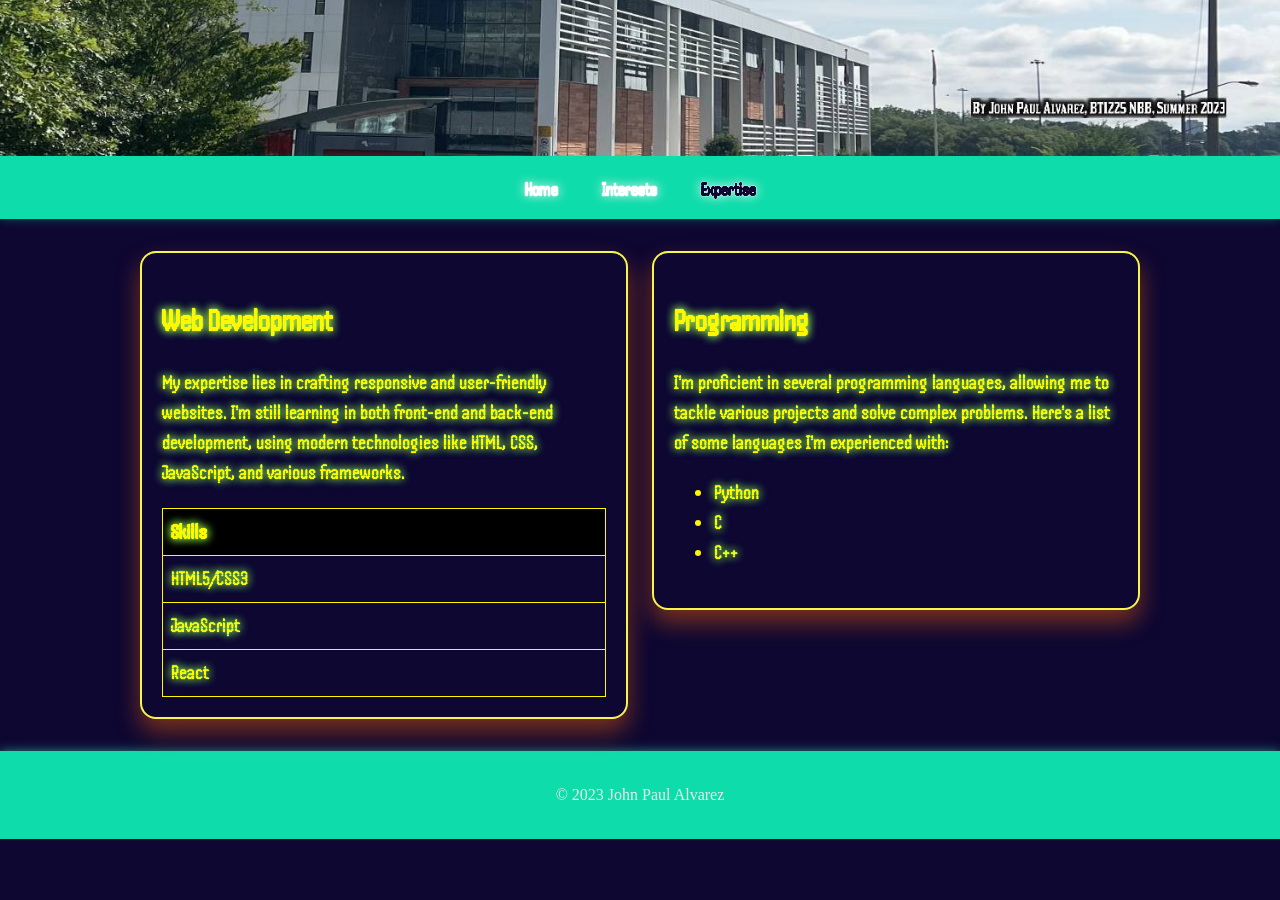
<file: expertise.html>
<!DOCTYPE html>
<html lang="en">

<head>
    <meta charset="UTF-8">
    <meta name="viewport" content="width=device-width, initial-scale=1.0">
    <link rel="stylesheet" href="styles.css">
    <style>
        @import url('https://fonts.googleapis.com/css2?family=Handjet&display=swap');
    </style>
    <title>John Paul - Expertise</title>
</head>

<body>
    <header>
    </header>

    <nav id="navMenu">
        <ul>
            <li><a href="index.html">Home</a></li>
            <li><a href="interests.html">Interests</a></li>
            <li><a href="expertise.html" class="active">Expertise</a></li>
        </ul>
    </nav>

    <div class="container3 expertise-layout">
        <aside class="WebDevelopment">
            <h2>Web Development</h2>
            <p>My expertise lies in crafting responsive and user-friendly websites. I'm still learning in both front-end
                and
                back-end development, using modern technologies like HTML, CSS, JavaScript, and various frameworks.</p>
            <table>
                <tr>
                    <th>Skills</th>

                </tr>
                <tr>
                    <td>HTML5/CSS3</td>

                </tr>
                <tr>
                    <td>JavaScript</td>

                </tr>
                <tr>
                    <td>React</td>

                </tr>
            </table>
        </aside>
        <main>
            <section class="programming">
                <h2>Programming</h2>
                <p>I'm proficient in several programming languages, allowing me to tackle various projects and solve
                    complex
                    problems. Here's a list of some languages I'm experienced with:</p>
                <ul>
                    <li>Python</li>
                    <li>C</li>
                    <li>C++</li>
                </ul>
            </section>
        </main>
    </div>
    <footer id="expFoot">
        <p>&copy; 2023 John Paul Alvarez</p>
    </footer>

</body>

</html>
</file>
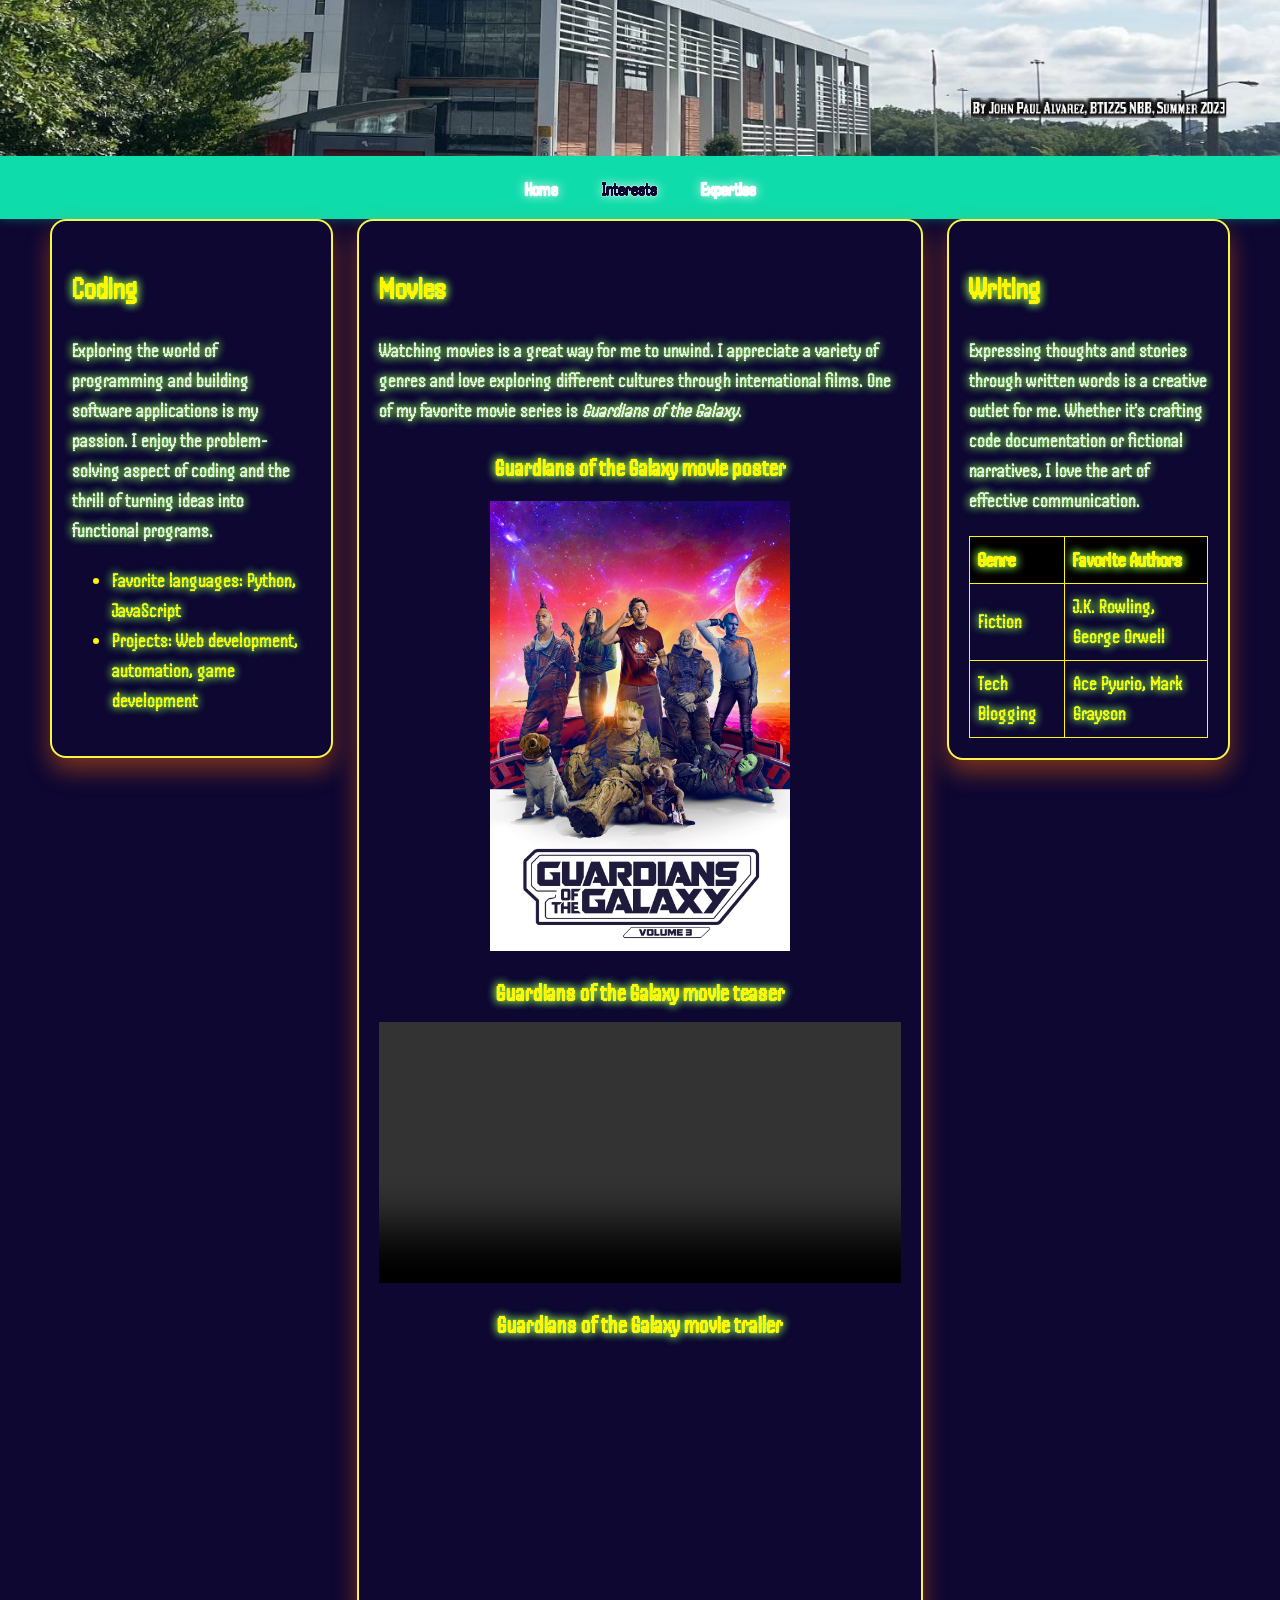
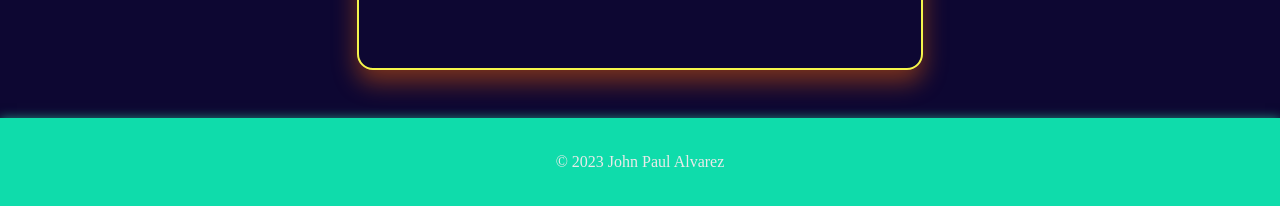
<file: interests.html>
<!DOCTYPE html>
<html lang="en">

<head>
    <meta charset="UTF-8">
    <meta name="viewport" content="width=device-width, initial-scale=1.0">
    <link rel="stylesheet" href="styles.css">
    <style>
        @import url('https://fonts.googleapis.com/css2?family=Handjet&display=swap');
    </style>

    <title>John Paul - Interests</title>
</head>

<body>
    <header>
    </header>
    <nav id="navMenu">
        <ul>
            <li><a href="index.html">Home</a></li>
            <li><a href="interests.html" class="active">Interests</a></li>
            <li><a href="expertise.html">Expertise</a></li>
        </ul>
    </nav>
    <div class="container2 interests-layout">
        <main>
            <aside class="coding">
                <h2>Coding</h2>
                <p>Exploring the world of programming and building software applications is my passion. I enjoy the
                    problem-solving aspect of coding and the thrill of turning ideas into functional programs.</p>
                <ul>
                    <li>Favorite languages: Python, JavaScript</li>
                    <li>Projects: Web development, automation, game development</li>
                </ul>
            </aside>

            <section class="Movies">
                <h2>Movies</h2>
                <p>Watching movies is a great way for me to unwind. I appreciate a variety of genres and love exploring
                    different cultures through international films. One of my favorite movie series is <em>Guardians of
                        the Galaxy</em>.</p>
                <h3 id="movietitleposter">Guardians of the Galaxy movie poster</h3>
                <img src="moviePoster.jpg" alt="Guardians of the Galaxy movie poster" id="moviePoster">
                <h3 id="movietitleTeaser">Guardians of the Galaxy movie teaser</h3>
                <div class="movie-teaser">
                    <figure>
                        <video controls width="320" height="240" class="video-player">
                            <source src="Marvel's Guardians.mp4" type="video/mp4">
                            Your browser does not support the video tag.
                        </video>
                    </figure>
                </div>
                <h3 id="movietitleTrailer">Guardians of the Galaxy movie trailer</h3>
                <iframe id="youVid" width="560" height="315" src="https://www.youtube.com/embed/u3V5KDHRQvk"
                    title="YouTube video player" frameborder="0"
                    allow="accelerometer; autoplay; clipboard-write; encrypted-media; gyroscope; picture-in-picture; web-share"
                    allowfullscreen></iframe>
            </section>

            <section class="Writing">
                <h2>Writing</h2>
                <p>Expressing thoughts and stories through written words is a creative outlet for me. Whether it's
                    crafting code documentation or fictional narratives, I love the art of effective communication.</p>
                <table>
                    <tr>
                        <th>Genre</th>
                        <th>Favorite Authors</th>
                    </tr>
                    <tr>
                        <td>Fiction</td>
                        <td>J.K. Rowling, George Orwell</td>
                    </tr>
                    <tr>
                        <td>Tech Blogging</td>
                        <td>Ace Pyurio, Mark Grayson</td>
                    </tr>
                </table>
            </section>
        </main>
    </div>
    <footer id="intFoot">
        <p>&copy; 2023 John Paul Alvarez</p>
    </footer>

</body>

</html>
</file>
<file: styles.css>
#paraIndex {
    font-family: 'Handjet', cursive;
    font-size: 30px;
    color: #0fdcab;
    text-shadow:
        0 0 1px #0fdcab, 0 0 1px #fff700,
        0 0 10px #fff700, 0 0 10px #0fdcab;
}

#Thelabel {
    font-family: 'Handjet', cursive;
    font-size: 15px;
    color: #0fdcab;
    text-shadow:
        0 0 1px #0fdcab, 0 0 1px #fff700,
        0 0 10px #fff700, 0 0 10px #0fdcab;
}

#Visitor {
    font-family: 'Tektur', cursive;
    width: 200%;
    margin-left: 250px;
    margin-right: 600px;
    font-size: 30px;
    color: #f5f54b;
    text-shadow: 0px 3px 0px #0fdcab,
        0px 14px 10px rgba(0, 0, 0, 0.15),
        0px 24px 2px rgba(0, 0, 0, 0.1),
        0px 34px 30px rgba(0, 0, 0, 0.1);


    color: #f5f54b;
    text-shadow:
        0 0 1px #f5f54b,
        0 0 5px #f5f54b,
        0 0 1px #f5f54b,
        0 0 1px #e10ee3,
        0 0 1px #e10ee3,
        0 0 12px #e10ee3,
        0 0 92px #e10ee3,
        0 0 131px #e10ee3
}

#Independent {
    font-family: 'Tektur', cursive;
    width: 200%;
    margin-top: 50px;
    margin-left: 450px;
    margin-right: 600px;
    font-size: 30px;
    color: #f5f54b;
    text-shadow: 0px 3px 0px #0fdcab,
        0px 14px 10px rgba(0, 0, 0, 0.15),
        0px 24px 2px rgba(0, 0, 0, 0.1),
        0px 34px 30px rgba(0, 0, 0, 0.1);
    color: #f5f54b;
    text-shadow:
        0 0 1px #f5f54b,
        0 0 5px #f5f54b,
        0 0 1px #f5f54b,
        0 0 1px #e10ee3,
        0 0 1px #e10ee3,
        0 0 12px #e10ee3,
        0 0 92px #e10ee3,
        0 0 131px #e10ee3
}

.coding,
.Movies,
.Writing,
.WebDevelopment,
.programming {
    font-family: 'Handjet', cursive;
    font-size: 20px;
    color: #fff700;
    text-shadow:
        0 0 1px #0fdcab, 0 0 1px #fff700,
        0 0 10px #fff700, 0 0 10px #0fdcab;
}

#countriesTable {
    max-height: 400px;
    overflow-y: auto;
    font-family: 'Handjet', cursive;
    font-size: 20px;
    color: #fff700;
    text-shadow:
        0 0 1px #0fdcab, 0 0 1px #fff700,
        0 0 10px #fff700, 0 0 10px #0fdcab;
}

#countriesTable .table-message {
    color: #EAEAEA;
    text-align: center;
}

table {
    width: 100%;
    border-collapse: collapse;
}

th,
td {
    padding: 8px;
    border: 1px solid #fff700;
    text-align: left;
}

th {
    background-color: #000;
}

img {
    display: block;
    margin: 0 auto;
}

#message {
    display: inline-block;
    width: 300px;
    vertical-align: top;
}

#email {
    display: inline-block;
    width: 300px;
    vertical-align: top;
}

#country {
    width: 300px;
}

#firstName,
#lastName {
    width: 200px;
}

input,
textarea,
select,
button {
    width: 150px;
    margin: 0;
    box-sizing: border-box;

}

.container2 {
    width: 600px;
    margin: auto;
    margin-left: 0px;
}

form {
    width: 600px;
    padding: 1em;
    border: 1px solid #f5f54b;
    border-radius: 1em;
    margin-left: 120px;
    margin-right: 500px;
    border-radius: 30px;
    box-shadow: 0px 14px 10px #FF6700;
}

form div+div {
    margin-top: 1em;
}

label {
    display: inline-block;
    width: 90px;
    text-align: right;
}

input,
textarea {
    font: 1em sans-serif;
    width: 300px;
    -webkit-box-sizing: border-box;
    -moz-box-sizing: border-box;
    box-sizing: border-box;
    border: 1px solid #999;
}

input:focus,
textarea:focus {
    border-color: #000;
}

textarea {
    vertical-align: top;
    height: 5em;
    resize: vertical;
}

.button {
    padding-left: 160px;
    color: #0fdcab;
}

.button button {
    padding-left: 160px;
    color: #0fdcab;
    margin-left: 0.5em;
    background-color: #0fdcab;
    color: white;
    border: none;
    padding: 8px 16px;
    border-radius: 4px;
    cursor: pointer;
    font-size: 18px;
    color: white;
    text-shadow:
        0 0 1px white, 0 0 1px white,
        0 0 1px white, 0 0 11px white;
}

.button button:hover {
    background-color: #0fdcab;
    box-shadow: 0 0 10px rgba(34, 132, 123, 112312.23123);
}

#formStatus {
    color: #0fdcab;
    font-family: 'Handjet', cursive;
    font-size: 18px;
    margin-top: 16px;
    text-align: center;
}

header {
    background: url("header-image.jpg");
    margin-top: 0px;
    margin-left: 20px;
    margin-right: 20px;
    height: 100px;
    padding: 40px;
}

#navMenu {
    margin-left: 0px;
    margin-right: 0px;
    box-shadow: 0 0 10px rgba(34, 132, 123, 112312.23123);
}

nav ul {
    list-style: none;
    display: flex;
    justify-content: center;
    background-color: #0fdcab;
    padding: 10px 0;

}

nav ul li {
    margin: 0 20px;
}

nav ul li a {
    text-decoration: none;
    color: white;
    font-weight: bold;
    font-family: 'Handjet', cursive;
    font-size: 18px;
    color: white;
    text-shadow:
        0 0 1px white, 0 0 1px white,
        0 0 1px white, 0 0 11px white;
}

body {
    background-color: #0d0732;
}

#head1 {
    font-family: 'Tektur', cursive;
    width: 200%;
    margin-left: 450px;
    margin-right: 600px;
    font-size: 50px;
    color: #f5f54b;
    text-shadow: 0px 3px 0px #e10ee3,
        0px 14px 10px rgba(0, 0, 0, 0.15),
        0px 24px 2px rgba(0, 0, 0, 0.1),
        0px 34px 30px rgba(0, 0, 0, 0.1);
    color: #f5f54b;
    text-shadow:
        0 0 1px #f5f54b,
        0 0 5px #f5f54b,
        0 0 1px #f5f54b,
        0 0 1px #e10ee3,
        0 0 1px #e10ee3,
        0 0 12px #e10ee3,
        0 0 92px #e10ee3,
        0 0 131px #e10ee3
}

.container1 {
    width: 90%;
    margin: auto;
}

article p {
    color: #EAEAEA;
}

footer {
    background-color: #0fdcab;
    box-shadow: 0 0 10px rgba(34, 132, 123, 112312.23123);
}

@media (max-width: 768px) {
    #navMenu {
        margin-left: 20px;
        margin-right: 20px;
    }

    #head1 {
        width: 100%;
        margin-left: 20px;
        margin-right: 20px;
        font-size: 30px;
        text-shadow: 0px 3px 0px #588B8B;
    }

    .container1 {
        width: 100%;
        padding: 0 20px;
    }
}

/*interest.html*/
.coding,
.Writing {
    width: 192px;
    float: left;

}

.Movies {
    width: 576px;
    float: left;
}

.container2 {
    width: 85%;
    margin: auto;
    margin-left: 250px;
}

#intFoot {
    margin-top: 1390px;
    background-color: #0fdcab;
    box-shadow: 0 0 10px rgba(34, 132, 123, 112312.23123);
}

.video-player {
    width: 100%;
    height: auto;
    max-width: 560px;
}

#youVid {
    width: 100%;
    height: 300px;
    max-width: 560px;
}

#moviePoster {
    margin-left: 100px;
    width: 300px;
    height: 400px;
}

#movietitleposter,
#movietitleTeaser,
#movietitleTrailer {
    margin-left: 100px;
}

.container2 p {
    color: #EAEAEA;
}

section,
aside {
    background-color: #0d0732;
    margin-left: 5px;
    border: 2px solid #f5f54b;
    padding: 20px;
    margin-bottom: 20px;
    border-radius: 30px;
    box-shadow: 0px 14px 10px #FF6700;

}

/*expertise*/
.container3 {
    width: 100%;
    margin: auto;
    margin-left: 250px;
    display: flex;
    justify-content: space-between;
    align-items: flex-start;
}

#expFoot {
    margin-top: 90px;
    background-color: #0fdcab;
    box-shadow: 0 0 10px rgba(34, 132, 123, 112312.23123);
}

.WebDevelopment {
    flex-basis: 20%;
    margin-right: 20px;
    width: 0px;
}

.programming {
    flex-basis: 45%;
    margin-right: 500px;
}

.clear {
    clear: both;
}

/* Deployment cleanup: responsive layout and valid reusable classes. */
:root {
    --page-bg: #0d0732;
    --accent: #0fdcab;
    --accent-soft: rgba(15, 220, 171, 0.35);
    --yellow: #f5f54b;
    --pink: #e10ee3;
    --orange: #FF6700;
    --text: #EAEAEA;
}

* {
    box-sizing: border-box;
}

html,
body {
    width: 100%;
    overflow-x: hidden;
}

body {
    margin: 0;
    background-color: var(--page-bg);
    color: var(--text);
    line-height: 1.5;
}

header {
    min-height: 160px;
    margin: 0;
    padding: 40px;
    background: url("header-image.jpg") center / cover no-repeat;
    border-bottom: 4px solid var(--accent);
}

#navMenu {
    margin: 0;
    box-shadow: 0 0 10px var(--accent-soft);
}

nav ul {
    margin: 0;
    flex-wrap: wrap;
    gap: 10px 24px;
}

nav ul li {
    margin: 0;
}

nav ul li a {
    display: inline-block;
    padding: 6px 10px;
}

nav ul li a.active,
nav ul li a:hover {
    color: var(--page-bg);
}

#head1,
#Visitor,
#Independent {
    width: auto;
    max-width: 1100px;
    margin: 32px auto 24px;
    padding: 0 16px;
    text-align: center;
    overflow-wrap: anywhere;
}

#head1 {
    font-size: 48px;
}

#Visitor,
#Independent {
    font-size: 30px;
}

.container1 {
    width: min(1120px, calc(100% - 32px));
    margin: 0 auto 48px;
    padding: 0;
}

#articleIndex {
    max-width: 900px;
    margin: 0 auto 32px;
}

.profile-copy {
    font-family: 'Handjet', cursive;
    font-size: 30px;
    color: var(--accent);
    text-shadow:
        0 0 1px var(--accent), 0 0 1px var(--yellow),
        0 0 10px var(--yellow), 0 0 10px var(--accent);
}

.container2 {
    width: min(760px, 100%);
    margin: 0 auto 48px;
}

form {
    width: 100%;
    margin: 0;
    padding: 24px;
    display: grid;
    gap: 16px;
    border-radius: 16px;
    box-shadow: 0 12px 24px rgba(255, 103, 0, 0.45);
}

form div+div {
    margin-top: 0;
}

.form-row,
.form-rowEmail,
.form-rowNames {
    display: grid;
    grid-template-columns: 150px minmax(0, 1fr);
    gap: 10px 14px;
    align-items: center;
}

.form-rowNames {
    grid-template-columns: 150px minmax(0, 1fr) minmax(0, 1fr);
}

.form-label {
    width: auto;
    font-family: 'Handjet', cursive;
    font-size: 18px;
    color: var(--accent);
    text-align: right;
    text-shadow:
        0 0 1px var(--accent), 0 0 1px var(--yellow),
        0 0 10px var(--yellow), 0 0 10px var(--accent);
}

input,
textarea,
select {
    width: 100%;
    max-width: none;
}

#message,
#email,
#country,
#firstName,
#lastName {
    width: 100%;
}

#namesError,
#zipCodeError,
#phoneError,
.error {
    color: #ffb4b4;
    font-family: Arial, sans-serif;
    font-size: 14px;
}

#namesError {
    grid-column: 2 / -1;
}

.button {
    padding-left: 0;
    display: flex;
    justify-content: flex-end;
}

.button button {
    width: auto;
    margin-left: 0;
    padding: 10px 20px;
}

#countriesTable {
    width: 100%;
    max-height: 520px;
    overflow: auto;
    border: 1px solid var(--yellow);
    border-radius: 12px;
}

footer {
    margin: 0;
    padding: 16px;
    text-align: center;
    background-color: var(--accent);
    box-shadow: 0 0 10px var(--accent-soft);
}

.interests-layout {
    width: min(1180px, calc(100% - 32px));
    max-width: none;
    display: grid;
    grid-template-columns: minmax(220px, 1fr) minmax(300px, 2fr) minmax(220px, 1fr);
    gap: 24px;
    align-items: start;
}

.interests-layout main {
    display: contents;
}

.coding,
.Movies,
.Writing {
    width: auto;
    float: none;
}

section,
aside {
    min-width: 0;
    margin: 0;
    border-radius: 16px;
    box-shadow: 0 12px 24px rgba(255, 103, 0, 0.45);
}

#intFoot,
#expFoot {
    margin-top: 32px;
}

#moviePoster {
    width: min(300px, 100%);
    height: auto;
    margin: 16px auto;
}

#movietitleposter,
#movietitleTeaser,
#movietitleTrailer {
    margin: 24px 0 12px;
    text-align: center;
}

figure {
    margin: 0;
}

.video-player,
#youVid {
    display: block;
    width: 100%;
    max-width: 560px;
    height: auto;
    margin: 0 auto;
}

#youVid {
    aspect-ratio: 16 / 9;
}

.expertise-layout {
    width: min(1000px, calc(100% - 32px));
    margin: 32px auto;
    display: grid;
    grid-template-columns: 1fr 1fr;
    gap: 24px;
    align-items: start;
}

.expertise-layout main {
    min-width: 0;
}

.WebDevelopment,
.programming {
    width: auto;
    flex-basis: auto;
    margin: 0;
}

section table,
aside table {
    width: 100%;
    min-width: 0;
    table-layout: auto;
}

#countriesTable table {
    min-width: 680px;
}

@media (max-width: 768px) {
    header {
        min-height: 120px;
        padding: 24px;
    }

    #navMenu {
        margin: 0;
    }

    nav ul {
        padding: 10px;
    }

    #head1 {
        font-size: 34px;
    }

    #Visitor,
    #Independent {
        font-size: 26px;
    }

    .container1,
    .interests-layout,
    .expertise-layout {
        width: min(100% - 24px, 100%);
    }

    .profile-copy {
        font-size: 24px;
    }

    form {
        padding: 18px;
    }

    .form-row,
    .form-rowEmail,
    .form-rowNames {
        grid-template-columns: 1fr;
    }

    .form-label {
        text-align: left;
    }

    #namesError {
        grid-column: 1;
    }

    .button {
        justify-content: stretch;
    }

    .button button {
        width: 100%;
    }

    #countriesTable {
        max-height: 420px;
    }

    #countriesTable table {
        min-width: 600px;
    }

    .interests-layout,
    .expertise-layout {
        display: block;
    }

    section,
    aside {
        margin-bottom: 20px;
    }
}
</file>
